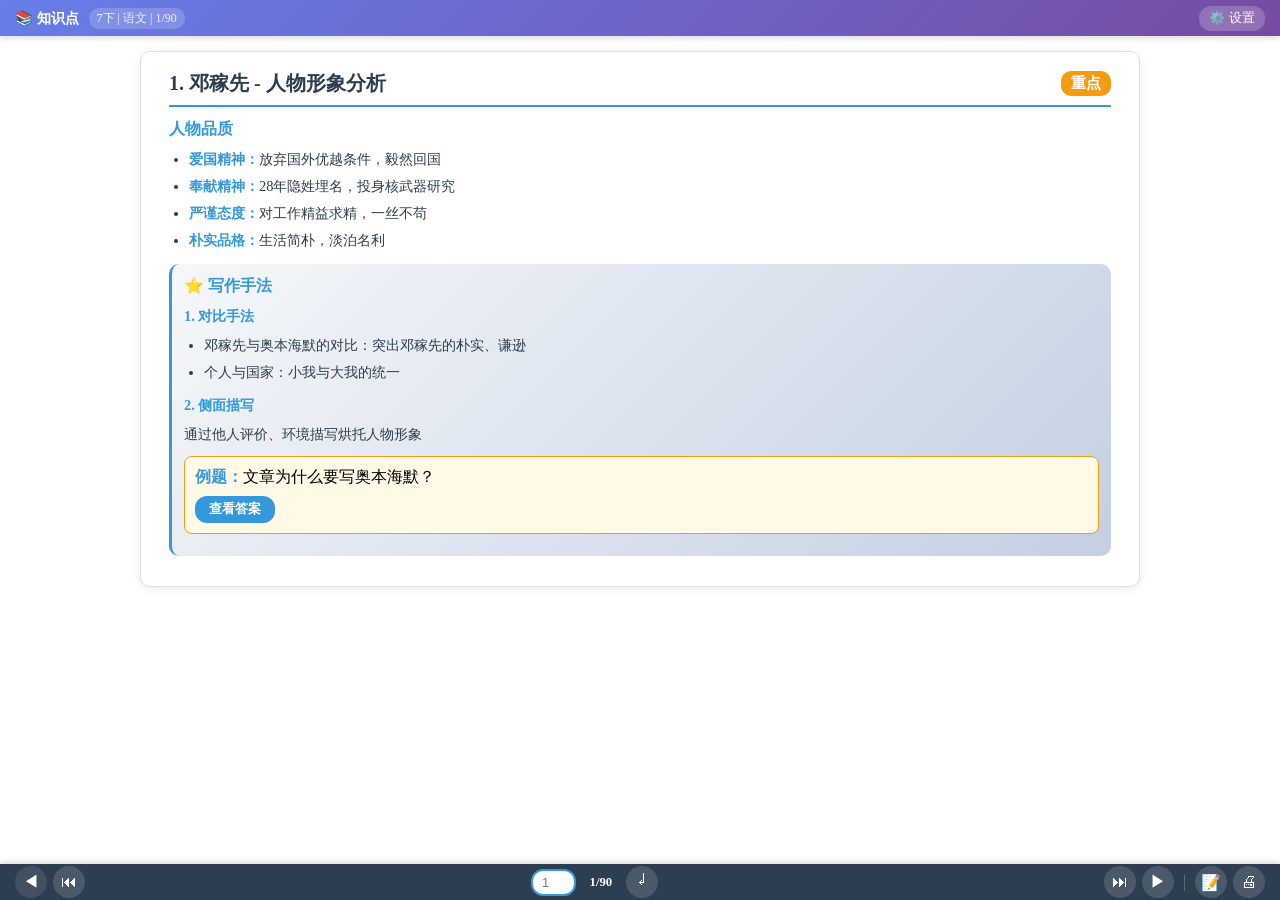
<file: index.html>
<!DOCTYPE html>
<html lang="zh-CN">
<head>
    <meta charset="UTF-8">
    <meta name="viewport" content="width=device-width, initial-scale=1.0">
    <title>中小学知识点备忘</title>
    <link rel="stylesheet" href="styles/main.css">
</head>
<body>
    <div class="container">
        <!-- 顶部工具栏 -->
        <div class="toolbar">
            <div class="toolbar-left">
                <h1>📚 知识点</h1>
                <span class="stats-text" id="statsText">7下 | 语文 | 1/90</span>
            </div>
            <button class="settings-btn" onclick="App.toggleSettings()">⚙️ 设置</button>
        </div>

        <!-- 设置面板 -->
        <div class="settings-panel" id="settingsPanel">
            <div class="settings-group">
                <label class="settings-label">选择年级</label>
                <select class="settings-select" id="gradeSelect" onchange="App.changeGrade()">
                    <option value="grade2">2年级下学期</option>
                    <option value="grade7a">7年级上学期</option>
                    <option value="grade7b" selected>7年级下学期</option>
                    <option value="grade8a">8年级上学期</option>
                    <option value="grade8b">8年级下学期</option>
                </select>
            </div>
            <div class="settings-group">
                <label class="settings-label">选择科目</label>
                <select class="settings-select" id="subjectSelect" onchange="App.changeSubject()">
                    <option value="chinese" selected>📖 语文</option>
                    <option value="math">🔢 数学</option>
                    <option value="english">🇬🇧 英语</option>
                    <option value="history">📜 历史</option>
                    <option value="geography">🌍 地理</option>
                </select>
            </div>
        </div>

        <!-- 主内容区 -->
        <div class="main-content" id="mainContent">
            <div class="slide-card" id="slideContent">
                <!-- 内容将在这里显示 -->
            </div>
        </div>

        <!-- 底部工具栏 -->
        <div class="nav-bar">
            <div class="nav-left">
                <button class="icon-btn" id="prevBtn" onclick="App.navigate(-1)" title="上一页">◀</button>
                <button class="icon-btn" onclick="App.jumpToFirst()" title="第一页">⏮</button>
            </div>

            <div class="nav-center">
                <input type="number" class="jump-input" id="jumpInput" min="1" placeholder="1" title="输入页码">
                <span class="page-info" id="pageInfo">1/90</span>
                <button class="icon-btn" onclick="App.jumpToPage()" title="跳转">↵</button>
            </div>

            <div class="nav-right">
                <button class="icon-btn" onclick="App.jumpToEnd()" title="最后一页">⏭</button>
                <button class="icon-btn" id="nextBtn" onclick="App.navigate(1)" title="下一页">▶</button>
                <span style="color: rgba(255,255,255,0.3); margin: 0 3px;">|</span>
                <button class="icon-btn" onclick="App.doExportMarkdown()" title="保存为Markdown">📝</button>
                <button class="icon-btn" onclick="window.print()" title="打印/保存PDF">🖨</button>
            </div>
        </div>
    </div>

    <!-- 加载知识点库 -->
    <script src="data/grade7b-chinese.js?v=3"></script>
    <script src="data/grade7b-math.js?v=2"></script>
    <script src="data/grade7b-english.js?v=2"></script>
    <script src="data/grade7b-history.js?v=3"></script>
    <script src="data/grade7b-geography.js?v=2"></script>

    <!-- 模块化脚本 -->
    <script src="js/utils.js"></script>
    <script src="js/storage.js"></script>
    <script src="js/data.js"></script>
    <script src="js/ui.js"></script>
    <script src="js/app.js"></script>
</body>
</html>
</file>
<file: styles/main.css>
/* 主样式文件 */

* { margin: 0; padding: 0; box-sizing: border-box; }

body { 
    overflow: hidden; 
    touch-action: none;
}

.container {
    width: 100%;
    min-height: 100vh;
    height: auto;
    background: white;
    display: flex;
    flex-direction: column;
    padding-bottom: 36px; /* 为底部导航栏留出空间 */
}

/* 顶部工具栏 - 超紧凑 */
.toolbar {
    background: linear-gradient(135deg, #667eea 0%, #764ba2 100%);
    color: white;
    padding: 6px 15px;
    display: flex;
    justify-content: space-between;
    align-items: center;
    box-shadow: 0 2px 6px rgba(0,0,0,0.15);
    z-index: 1000;
    height: 36px;
    flex-shrink: 0;
}

.toolbar-left {
    display: flex;
    align-items: center;
    gap: 10px;
}

.toolbar h1 {
    font-size: 0.9em;
    font-weight: 600;
}

.stats-text {
    font-size: 0.75em;
    opacity: 0.9;
    padding: 2px 8px;
    background: rgba(255,255,255,0.2);
    border-radius: 10px;
}

.settings-btn {
    background: rgba(255,255,255,0.2);
    color: white;
    border: none;
    padding: 4px 10px;
    border-radius: 12px;
    cursor: pointer;
    font-size: 0.8em;
    transition: all 0.3s;
}

.settings-btn:hover {
    background: rgba(255,255,255,0.3);
}

/* 设置面板 */
.settings-panel {
    position: fixed;
    top: 38px;
    right: 15px;
    background: white;
    border-radius: 10px;
    padding: 12px;
    box-shadow: 0 4px 20px rgba(0,0,0,0.25);
    z-index: 1000;
    display: none;
    min-width: 200px;
}

.settings-panel.show {
    display: block;
    animation: slideDown 0.2s ease;
}

@keyframes slideDown {
    from { opacity: 0; transform: translateY(-6px); }
    to { opacity: 1; transform: translateY(0); }
}

.settings-group {
    margin-bottom: 10px;
}

.settings-group:last-child {
    margin-bottom: 0;
}

.settings-label {
    color: #2c3e50;
    font-weight: 600;
    margin-bottom: 5px;
    display: block;
    font-size: 0.8em;
}

.settings-select {
    width: 100%;
    padding: 6px;
    border: 2px solid #3498db;
    border-radius: 6px;
    font-size: 0.85em;
    cursor: pointer;
    background: white;
}

/* 主内容区 - 固定高度，内部滚动 */
.main-content {
    flex: 1;
    overflow-y: auto;
    overflow-x: hidden;
    padding: 15px 25px;
    padding-bottom: 60px;
    touch-action: pan-y;
    -webkit-overflow-scrolling: touch;
    max-height: calc(100vh - 72px);
}

/* 知识点卡片 - 紧凑 */
.slide-card {
    transition: transform 0.25s ease-out, opacity 0.25s ease-out;
}

@keyframes slideInLeft {
    from { transform: translateX(30px); opacity: 0; }
    to { transform: translateX(0); opacity: 1; }
}

@keyframes slideInRight {
    from { transform: translateX(-30px); opacity: 0; }
    to { transform: translateX(0); opacity: 1; }
}

.slide-card.animate-left {
    animation: slideInLeft 0.25s ease-out;
}

.slide-card.animate-right {
    animation: slideInRight 0.25s ease-out;
}

.slide-card {
    max-width: 1000px;
    margin: 0 auto;
    background: white;
    border-radius: 10px;
    padding: 18px 28px;
    box-shadow: 0 2px 10px rgba(0,0,0,0.08);
    border: 1px solid #e0e0e0;
}

.slide-card h3 {
    color: #2c3e50;
    font-size: 1.25em;
    margin-bottom: 12px;
    padding-bottom: 8px;
    border-bottom: 2px solid #3498db;
    display: flex;
    align-items: center;
    justify-content: space-between;
}

.tag {
    display: inline-block;
    padding: 3px 10px;
    border-radius: 10px;
    font-size: 0.75em;
    font-weight: 600;
}

.tag.important { background: #f39c12; color: white; }
.tag.basic { background: #27ae60; color: white; }

.slide-card h4 {
    color: #3498db;
    font-size: 1em;
    margin: 12px 0 8px;
}

.slide-card h5 {
    color: #2c3e50;
    font-size: 0.95em;
    margin: 10px 0 6px;
}

.slide-card p {
    line-height: 1.6;
    color: #2c3e50;
    margin-bottom: 6px;
    font-size: 0.9em;
}

.slide-card ul {
    margin-left: 20px;
    margin-bottom: 10px;
}

.slide-card li {
    line-height: 1.6;
    margin-bottom: 4px;
    color: #2c3e50;
    font-size: 0.9em;
}

.slide-card strong {
    color: #3498db;
    font-weight: 600;
}

.formula {
    background: #2c3e50;
    color: white;
    padding: 10px 15px;
    border-radius: 8px;
    margin: 10px 0;
    font-family: 'Courier New', monospace;
    line-height: 1.5;
    font-size: 0.85em;
}

.advanced {
    background: linear-gradient(135deg, #f5f7fa 0%, #c3cfe2 100%);
    padding: 12px;
    border-radius: 10px;
    margin: 12px 0;
    border-left: 3px solid #3498db;
}

.advanced h4 {
    color: #3498db;
    margin-top: 0;
    margin-bottom: 8px;
}

.example {
    background: #fff9e6;
    border: 1px solid #f39c12;
    padding: 10px;
    border-radius: 8px;
    margin: 10px 0;
}

.answer {
    display: none;
    background: #ecf0f1;
    padding: 10px;
    border-radius: 8px;
    margin-top: 8px;
    border-left: 3px solid #27ae60;
    line-height: 1.5;
    font-size: 0.85em;
}

.answer.show {
    display: block;
    animation: fadeIn 0.2s ease;
}

@keyframes fadeIn {
    from { opacity: 0; }
    to { opacity: 1; }
}

.show-answer {
    background: #3498db;
    color: white;
    border: none;
    padding: 5px 14px;
    border-radius: 12px;
    cursor: pointer;
    font-weight: 600;
    font-size: 0.8em;
    margin-top: 8px;
    transition: all 0.3s;
}

.show-answer:hover {
    background: #2980b9;
}

/* 底部工具栏 - 超紧凑 */
.nav-bar {
    position: fixed;
    bottom: 0;
    left: 0;
    right: 0;
    background: #2c3e50;
    padding: 6px 15px;
    display: flex;
    justify-content: space-between;
    align-items: center;
    box-shadow: 0 -2px 6px rgba(0,0,0,0.15);
    z-index: 1000;
    height: 36px;
}

.nav-left, .nav-center, .nav-right {
    display: flex;
    align-items: center;
    gap: 6px;
}

.icon-btn {
    background: rgba(255,255,255,0.15);
    color: white;
    border: none;
    width: 32px;
    height: 32px;
    border-radius: 50%;
    cursor: pointer;
    font-size: 1em;
    transition: all 0.3s;
    display: flex;
    align-items: center;
    justify-content: center;
}

.icon-btn:hover {
    background: #3498db;
    transform: scale(1.1);
}

.icon-btn:disabled {
    background: rgba(255,255,255,0.1);
    cursor: not-allowed;
    transform: none;
}

.page-info {
    color: white;
    font-size: 0.8em;
    font-weight: 600;
    padding: 0 8px;
}

.jump-input {
    width: 45px;
    padding: 4px 6px;
    border: 2px solid #3498db;
    border-radius: 12px;
    text-align: center;
    font-size: 0.8em;
    background: white;
}

/* 响应式 */
@media (max-width: 768px) {
    .toolbar {
        padding: 5px 12px;
        height: 34px;
    }

    .toolbar h1 {
        font-size: 0.85em;
    }

    .stats-text {
        font-size: 0.7em;
    }

    .main-content {
        padding: 12px;
        padding-bottom: 70px;
    }

    .slide-card {
        padding: 15px;
    }

    .slide-card h3 {
        font-size: 1.1em;
    }

    .nav-bar {
        padding: 5px 10px;
        height: 34px;
    }

    .icon-btn {
        width: 28px;
        height: 28px;
        font-size: 0.9em;
    }
}

/* 打印样式 */
@media print {
    .toolbar, .nav-bar, .settings-panel {
        display: none !important;
    }

    .main-content {
        overflow: visible;
        height: auto;
    }

    .slide-card {
        box-shadow: none;
        border: 1px solid #ddd;
    }
}
</file>
